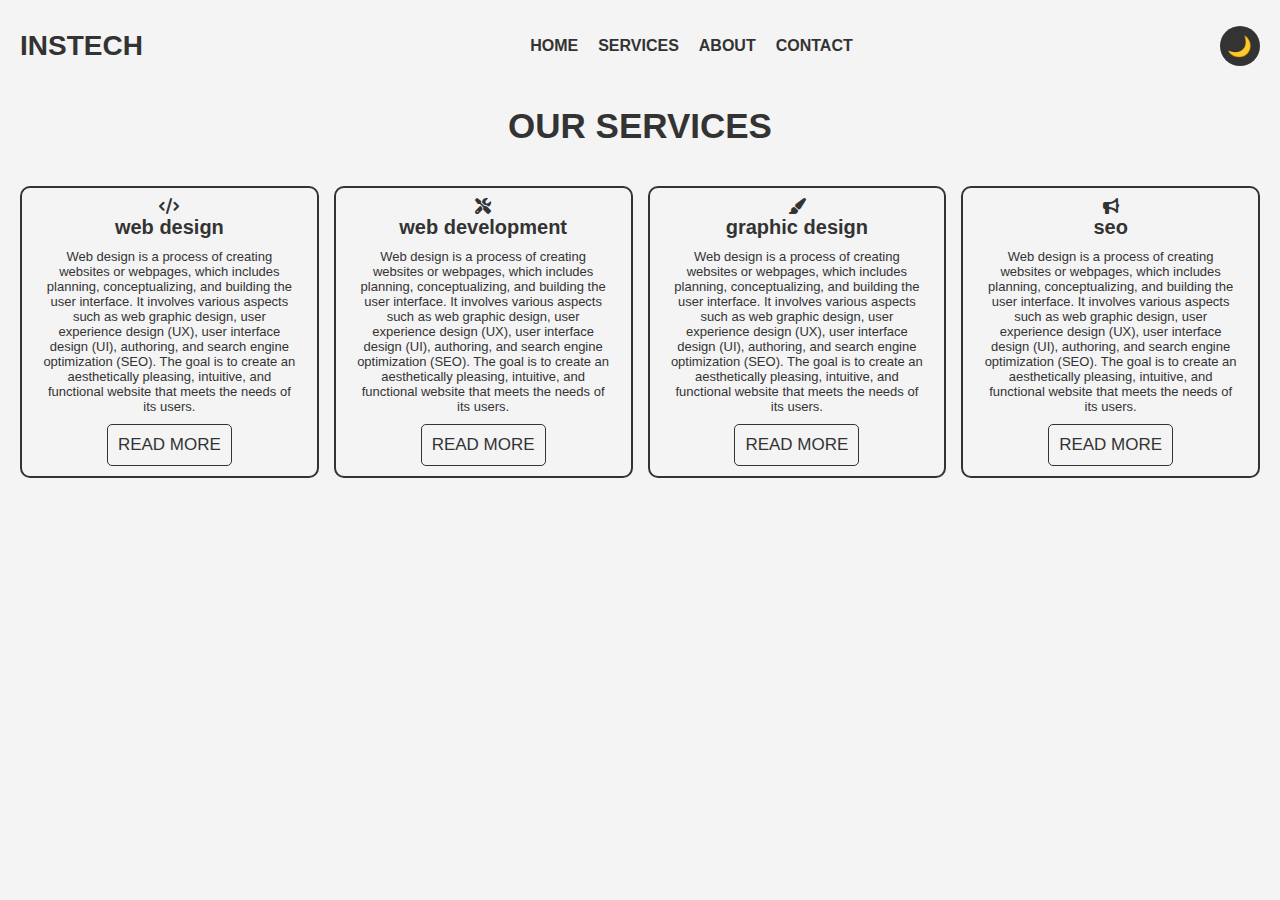
<file: service.html>
<!DOCTYPE html>
<html lang="en">
<head>
    <meta charset="UTF-8">
    <meta name="viewport" content="width=device-width, initial-scale=1.0">
    <title>Services</title>
    <link rel="stylesheet" href="assets\service_styles.css">
    <link rel="stylesheet" href="assets/animation.css">
    <link rel="stylesheet" href="assets/theme.css">
    <link rel="stylesheet" href="https://cdnjs.cloudflare.com/ajax/libs/font-awesome/6.6.0/css/all.min.css">
</head>
<body>
   <!-- Navigation Bar -->
   <nav>
    <div class="logo">
       <h1>INSTECH</h1>
    </div>
    <ul class="nav-links">
        <li><a href="index.html">Home</a></li>
        <li><a href="service.html">Services</a></li>
        <li><a href="about.html">About</a></li>
        <li><a href="contact.html">Contact</a></li>
    </ul>
    <button id="theme-toggle-btn" aria-label="Toggle theme">
        <span id="theme-icon">🌙</span>
    </button>
    <div class="menu-toggle" id="menu-toggle">
        <div></div>
        <div></div>
        <div></div>
    </div>
</nav>
    <div id="loading" class="loading">
        <div class="spinner"></div>
    </div>
    
      <!-- Services Section -->
        <section class="services">
            <h1 class="heading">our services</h1>
            <div class="box-cotainer">
        
                <div class="box">
                    <div class="icon">
                        <span class="fas fa-code"></span>
                    </div>
                    <h3 class="title">web design</h3>
                    <p>Web design is a process of creating websites or webpages, which includes planning, conceptualizing, and building the user interface.
                         It involves various aspects such as web graphic design, user experience design (UX), user interface design (UI), authoring, and search engine optimization (SEO).
                          The goal is to create an aesthetically pleasing, intuitive, and functional website that meets the needs of its users.</p>
                          <a href="#">read more <i.fas.fa-angle-double-rihgt></i></a>
                </div>
                <div class="box">
                    <div class="icon">
                        <span class="fas fa-tools"></span>
                    </div>
                    <h3 class="title">web development</h3>
                    <p>Web design is a process of creating websites or webpages, which includes planning, conceptualizing, and building the user interface.
                         It involves various aspects such as web graphic design, user experience design (UX), user interface design (UI), authoring, and search engine optimization (SEO).
                          The goal is to create an aesthetically pleasing, intuitive, and functional website that meets the needs of its users.</p>
                          <a href="#">read more <i.fas.fa-angle-double-rihgt></i></a>
                </div>
                <div class="box">
                    <div class="icon">
                        <span class="fas fa-paint-brush"></span>
                    </div>
                    <h3 class="title">graphic design</h3>
                    <p>Web design is a process of creating websites or webpages, which includes planning, conceptualizing, and building the user interface.
                         It involves various aspects such as web graphic design, user experience design (UX), user interface design (UI), authoring, and search engine optimization (SEO).
                          The goal is to create an aesthetically pleasing, intuitive, and functional website that meets the needs of its users.</p>
                          <a href="#">read more <i.fas.fa-angle-double-rihgt></i></a>
                </div>
                <div class="box">
                    <div class="icon">
                        <span class="fas fa-bullhorn"></span>
                    </div>
                    <h3 class="title">seo</h3>
                    <p>Web design is a process of creating websites or webpages, which includes planning, conceptualizing, and building the user interface.
                         It involves various aspects such as web graphic design, user experience design (UX), user interface design (UI), authoring, and search engine optimization (SEO).
                          The goal is to create an aesthetically pleasing, intuitive, and functional website that meets the needs of its users.</p>
                          <a href="#">read more <i.fas.fa-angle-double-rihgt></i></a>
                </div>
        
        
            </div>
        
        </section>
    </div>

   
<script src="assets\script.js"></script>
<script src="assets/theme.js"></script>

</body>
</html>
</file>
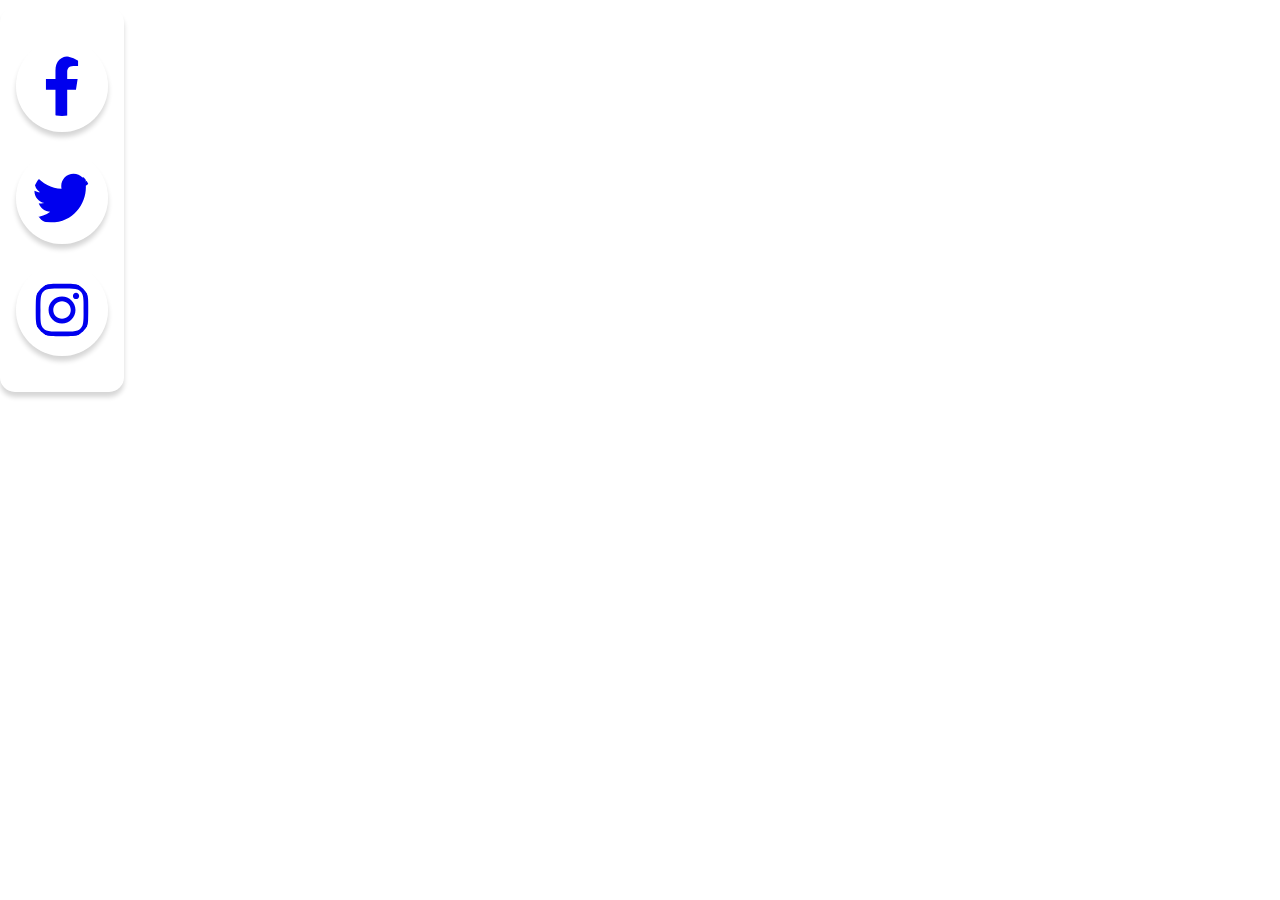
<file: social.html>
<!DOCTYPE html>
<html lang="en">
<head>
    <meta charset="UTF-8">
    <meta name="viewport" content="width=device-width, initial-scale=1.0">
    <title>Document</title>
    <style>
.card {
  max-width: fit-content;
  border-radius: 15px;
  display: flex;
  position: fixed;
  left: 0%;
  flex-direction: column;
  align-content: center;
  justify-content: center;
  gap: 1rem;
  backdrop-filter: blur(15px);
  box-shadow: inset 0 0 20px rgba(255, 255, 255, 0.192),
    inset 0 0 5px rgba(255, 255, 255, 0.274), 0 5px 5px rgba(0, 0, 0, 0.164);
  transition: 0.5s;
}

.card:hover {
  animation: ease-out 5s;
  background: rgba(173, 173, 173, 0.05);
}

.card ul {
  padding: 1rem;
  display: flex;
  list-style: none;
  gap: 1rem;
  align-items: center;
  justify-content: center;
  align-content: center;
  flex-wrap: wrap;
  flex-direction: column;
}

.card ul li {
  cursor: pointer;
}


.svg {
  transition: all 0.3s;
  /* if you find some problems change w - h : 30px*/
  padding: 1rem;
  height: 60px;
  width: 60px;
  border-radius: 100%;
  color: var(--text-color);
  fill: currentColor;
  box-shadow: inset 0 0 20px rgba(255, 255, 255, 0.3),
    inset 0 0 5px rgba(255, 255, 255, 0.5), 0 5px 5px rgba(0, 0, 0, 0.164);
}

.text {
  opacity: 0;
  border-radius: 5px;
  padding: 5px;
  transition: all 0.3s;
  color: var(--text-color);
  background-color: rgba(255, 255, 255, 0.3);
  position: absolute;
  z-index: 9999;
  box-shadow: -5px 0 1px rgba(153, 153, 153, 0.2),
    -10px 0 1px rgba(153, 153, 153, 0.2),
    inset 0 0 20px rgba(255, 255, 255, 0.3),
    inset 0 0 5px rgba(255, 255, 255, 0.5), 0 5px 5px rgba(0, 0, 0, 0.082);
}

/*isometric prooyection*/
.iso-pro {
  transition: 0.5s;
}
.iso-pro:hover a > .svg {
  transform: translate(15px, -15px);
  border-radius: 100%;
}

.iso-pro:hover .text {
  opacity: 1;
  transform: translate(25px, -2px) skew(-5deg);
}

.iso-pro:hover .svg {
  transform: translate(5px, -5px);
}

.iso-pro span {
  opacity: 0;
  position: absolute;
  color: #1877f2;
  border-color: #1877f2;
  box-shadow: inset 0 0 20px rgba(255, 255, 255, 0.3),
    inset 0 0 5px rgba(255, 255, 255, 0.5), 0 5px 5px rgba(0, 0, 0, 0.164);
  border-radius: 50%;
  transition: all 0.3s;
  height: 60px;
  width: 60px;
}

.iso-pro:hover span {
  opacity: 1;
}

.iso-pro:hover span:nth-child(1) {
  opacity: 0.2;
}

.iso-pro:hover span:nth-child(2) {
  opacity: 0.4;
  transform: translate(5px, -5px);
}

.iso-pro:hover span:nth-child(3) {
  opacity: 0.6;
  transform: translate(10px, -10px);
}

/* Media queries for responsiveness */
@media (max-width: 768px) {
  .card {
    position: fixed;
    left: 30%;
    bottom: 10%;
    width: 100%;
    display: flex;
    justify-content: center;
    flex-direction: row; /* Horizontal layout */
    padding: 0.5rem; /* Decreased padding */
  }

  .card ul {
    display: flex;
    flex-direction: row; /* Horizontal layout for list items */
    gap: 0.5rem; /* Decreased gap */
    padding: 0; /* Adjust padding */
    margin: 0; /* Adjust margin */
  }

  .card ul li {
    flex: 1 1 auto;
    margin: 0.25rem; /* Decreased margin */
  }

  .svg {
    height: 30px; /* Decreased size */
    width: 30px;  /* Decreased size */
    padding: 0.5rem; /* Adjust padding */
  }

  .text {
    font-size: 0.8rem; /* Smaller text size */
    padding: 2px; /* Adjust padding */
  }

  .iso-pro span {
    height: 30px; /* Decreased size */
    width: 30px;  /* Decreased size */
  }
}

@media (max-width: 480px) {
  .card {
    padding: 0.25rem; /* Further decreased padding */
  }

  .card ul {
    gap: 0.25rem; /* Further decreased gap */
  }

  .card ul li {
    margin: 0.1rem; /* Further decreased margin */
  }

  .svg {
    height: 25px; /* Further decreased size */
    width: 25px;  /* Further decreased size */
    padding: 0.25rem; /* Adjust padding */
  }

  .text {
    font-size: 0.7rem; /* Further smaller text size */
    padding: 1px; /* Adjust padding */
  }

  .iso-pro span {
    height: 25px; /* Further decreased size */
    width: 25px;  /* Further decreased size */
  }
}







    </style>
</head>
<body>
<div class="card">
  <ul>
    <li class="iso-pro">
      <span></span>
      <span></span>
      <span></span>
      <a href="https://www.facebook.com/raj.vinus">
        <svg
          viewBox="0 0 320 512"
          xmlns="http://www.w3.org/2000/svg"
          class="svg"
        >
          <path
            d="M279.14 288l14.22-92.66h-88.91v-60.13c0-25.35 12.42-50.06 52.24-50.06h40.42V6.26S260.43 0 225.36 0c-73.22 0-121.08 44.38-121.08 124.72v70.62H22.89V288h81.39v224h100.17V288z"
          ></path></svg
      ></a>
      <div class="text">Facebook</div>
    </li>
    <li class="iso-pro">
      <span></span>
      <span></span>
      <span></span>
      <a href="">
        <svg
          class="svg"
          xmlns="http://www.w3.org/2000/svg"
          viewBox="0 0 512 512"
        >
          <path
            d="M459.37 151.716c.325 4.548.325 9.097.325 13.645 0 138.72-105.583 298.558-298.558 298.558-59.452 0-114.68-17.219-161.137-47.106 8.447.974 16.568 1.299 25.34 1.299 49.055 0 94.213-16.568 130.274-44.832-46.132-.975-84.792-31.188-98.112-72.772 6.498.974 12.995 1.624 19.818 1.624 9.421 0 18.843-1.3 27.614-3.573-48.081-9.747-84.143-51.98-84.143-102.985v-1.299c13.969 7.797 30.214 12.67 47.431 13.319-28.264-18.843-46.781-51.005-46.781-87.391 0-19.492 5.197-37.36 14.294-52.954 51.655 63.675 129.3 105.258 216.365 109.807-1.624-7.797-2.599-15.918-2.599-24.04 0-57.828 46.782-104.934 104.934-104.934 30.213 0 57.502 12.67 76.67 33.137 23.715-4.548 46.456-13.32 66.599-25.34-7.798 24.366-24.366 44.833-46.132 57.827 21.117-2.273 41.584-8.122 60.426-16.243-14.292 20.791-32.161 39.308-52.628 54.253z"
          ></path>
        </svg>
      </a>
      <div class="text">Twitter</div>
    </li>
    <li class="iso-pro">
      <span></span>
      <span></span>
      <span></span>
      <a href="https://www.instagram.com/rajvinus/">
        <svg
          class="svg"
          xmlns="http://www.w3.org/2000/svg"
          viewBox="0 0 448 512"
        >
          <path
            d="M224.1 141c-63.6 0-114.9 51.3-114.9 114.9s51.3 114.9 114.9 114.9S339 319.5 339 255.9 287.7 141 224.1 141zm0 189.6c-41.1 0-74.7-33.5-74.7-74.7s33.5-74.7 74.7-74.7 74.7 33.5 74.7 74.7-33.6 74.7-74.7 74.7zm146.4-194.3c0 14.9-12 26.8-26.8 26.8-14.9 0-26.8-12-26.8-26.8s12-26.8 26.8-26.8 26.8 12 26.8 26.8zm76.1 27.2c-1.7-35.9-9.9-67.7-36.2-93.9-26.2-26.2-58-34.4-93.9-36.2-37-2.1-147.9-2.1-184.9 0-35.8 1.7-67.6 9.9-93.9 36.1s-34.4 58-36.2 93.9c-2.1 37-2.1 147.9 0 184.9 1.7 35.9 9.9 67.7 36.2 93.9s58 34.4 93.9 36.2c37 2.1 147.9 2.1 184.9 0 35.9-1.7 67.7-9.9 93.9-36.2 26.2-26.2 34.4-58 36.2-93.9 2.1-37 2.1-147.8 0-184.8zM398.8 388c-7.8 19.6-22.9 34.7-42.6 42.6-29.5 11.7-99.5 9-132.1 9s-102.7 2.6-132.1-9c-19.6-7.8-34.7-22.9-42.6-42.6-11.7-29.5-9-99.5-9-132.1s-2.6-102.7 9-132.1c7.8-19.6 22.9-34.7 42.6-42.6 29.5-11.7 99.5-9 132.1-9s102.7-2.6 132.1 9c19.6 7.8 34.7 22.9 42.6 42.6 11.7 29.5 9 99.5 9 132.1s2.7 102.7-9 132.1z"
          ></path>
        </svg>
      </a>
      <div class="text">Instagram</div>
    </li>
  </ul>
</div>

</body>
</html>
</file>
<file: assets/animation.css>
/* Loading Animation */
.loading {
    position: fixed;
    top: 0;
    left: 0;
    width: 100%;
    height: 100%;
    background: rgba(255, 255, 255, 0.8);
    display: flex;
    align-items: center;
    justify-content: center;
    z-index: 1000;
}

.spinner {
    border: 4px solid rgba(0, 0, 0, 0.1);
    border-left-color: #333;
    border-radius: 50%;
    width: 50px;
    height: 50px;
    animation: spin 1s linear infinite;
}

@keyframes spin {
    0% { transform: rotate(0deg); }
    100% { transform: rotate(360deg); }
}

/* Fade-in Animation */
.fade-in {
    opacity: 0;
    transform: translateY(20px);
    transition: opacity 0.8s ease-out, transform 0.8s ease-out;
}

.fade-in.show {
    opacity: 1;
    transform: translateY(0);
}

@keyframes fadeIn {
    from {
        opacity: 0;
        transform: translateY(20px);
    }
    to {
        opacity: 1;
        transform: translateY(0);
    }
}

.service-card {
    transition: transform 0.3s ease-in-out;
}
</file>
<file: assets/theme.css>
/* Theme Toggle Button */


#theme-toggle-btn {
    background-color: #333;
    color: white;
    border: none;
    border-radius: 50%;
    width: 40px;
    height: 40px;
    cursor: pointer;
    font-size: 20px;
    display: flex;
    align-items: center;
    justify-content: center;
    transition: background-color 0.3s;
}

#theme-toggle-btn:hover {
    background-color: #555;
}

h1::selection {
    background: var(--text-color);
    color: var(--background-color);
 }
 h2::selection {
    background: var(--text-color);
    color: var(--background-color);
 }
 p::selection {
    background: var(--text-color);
    color: var(--background-color);
 }
 a::selection {
    background: var(--text-color);
    color: var(--background-color);
 }
/* Icons for different themes */
#theme-icon {
    transition: opacity 0.3s;
}


/* Global Theme Styles */
.light-mode {
    --background-color: #f4f4f4;
    --text-color: #333;
    transition: 0.5s;
}

.dark-mode {
    --background-color: #333;
    --text-color: #f4f4f4;
    transition: 0.5s;
}

.theme-yellow {
    --background-color: #FFD700;
    --text-color: #000000;
    transition: 0.5s;
}

.theme-green{
    --background-color: #006A4E;
    --text-color: #fff;
    transition: 0.5s;
}

/* Apply Global Styles */


/* Exclude Chatbox from Theme Changes */
.chatbox-container {
    background-color: rgba(red, green, blue, alpha); /* Ensure the chatbox background remains unaffected */
    color: #000; /* Ensure text in chatbox remains unaffected */
    border: 1px solid #ddd;
    box-shadow: 0 0 10px rgba(0, 0, 0, 0.1);
}
</file>
